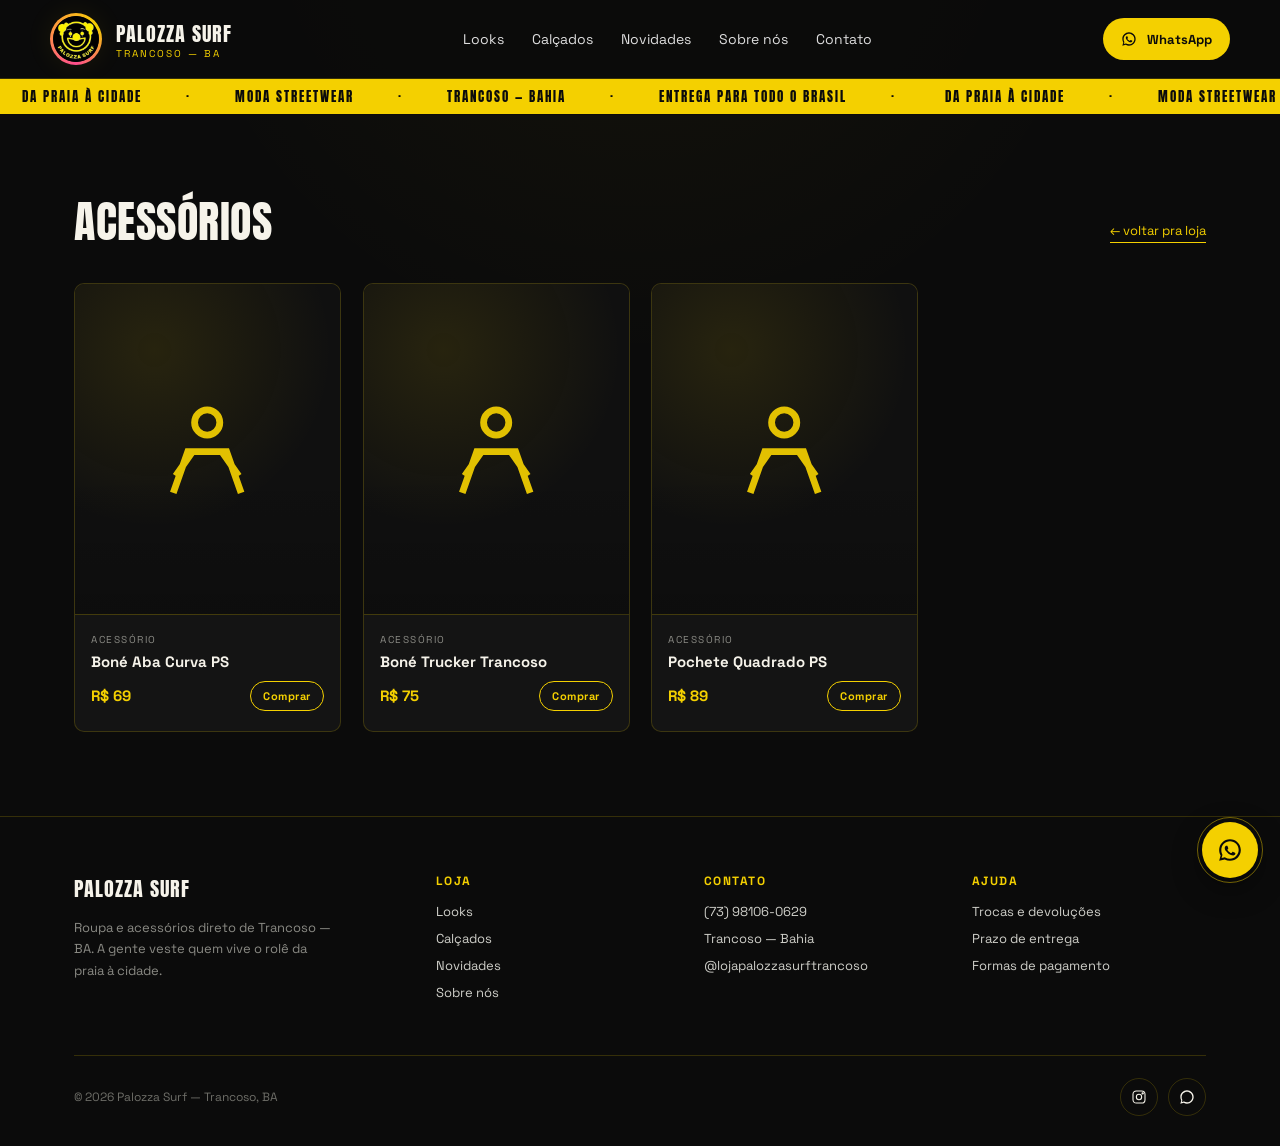
<file: acessorios.html>
<!DOCTYPE html>
<html lang="pt-BR">
<head>
<meta charset="UTF-8">
<meta name="viewport" content="width=device-width, initial-scale=1.0">
<title>Acessórios — Palozza Surf</title>
<link rel="preconnect" href="https://fonts.googleapis.com">
<link rel="preconnect" href="https://fonts.gstatic.com" crossorigin>
<link href="https://fonts.googleapis.com/css2?family=Anton&family=Space+Grotesk:wght@400;500;600;700&display=swap" rel="stylesheet">
<link rel="stylesheet" href="styles.css">
</head>
<body>


<header>
  <div class="wrap nav">
    <div class="nav-left">
      <a href="index.html" style="display:flex;align-items:center;gap:14px;color:inherit;text-decoration:none;">
      <div class="badge"><img src="[data-uri]" alt="Palozza Surf"></div>
      <div>
        <div class="brand-name">PALOZZA SURF</div>
        <div class="brand-sub">TRANCOSO — BA</div>
      </div>
      </a>
    </div>
    <nav class="nav-links">
      <a href="index.html#looks">Looks</a>
      <a href="index.html#calcados">Calçados</a>
      <a href="index.html#novidades">Novidades</a>
      <a href="index.html#sobre">Sobre nós</a>
      <a href="index.html#contato">Contato</a>
    </nav>
    <a class="nav-cta" href="https://wa.me/5573981060629" target="_blank" rel="noopener">
      <svg width="16" height="16" viewBox="0 0 24 24" fill="currentColor"><path d="M12 2C6.48 2 2 6.48 2 12c0 1.85.5 3.58 1.36 5.07L2 22l5.1-1.34A9.94 9.94 0 0 0 12 22c5.52 0 10-4.48 10-10S17.52 2 12 2zm0 18c-1.6 0-3.1-.43-4.4-1.19l-.31-.19-3.03.8.81-2.95-.2-.3A7.94 7.94 0 0 1 4 12c0-4.41 3.59-8 8-8s8 3.59 8 8-3.59 8-8 8zm4.4-5.6c-.24-.12-1.43-.7-1.65-.78-.22-.08-.38-.12-.54.12-.16.24-.62.78-.76.94-.14.16-.28.18-.52.06-.24-.12-1.01-.37-1.92-1.18-.71-.63-1.19-1.42-1.33-1.66-.14-.24-.01-.37.11-.49.11-.11.24-.28.36-.42.12-.14.16-.24.24-.4.08-.16.04-.3-.02-.42-.06-.12-.54-1.3-.74-1.78-.19-.46-.39-.4-.54-.4h-.46c-.16 0-.42.06-.64.3-.22.24-.84.82-.84 2s.86 2.32.98 2.48c.12.16 1.7 2.6 4.13 3.64.58.25 1.03.4 1.38.51.58.18 1.11.16 1.53.1.47-.07 1.43-.58 1.63-1.15.2-.57.2-1.05.14-1.15-.06-.1-.22-.16-.46-.28z"/></svg>
      WhatsApp
    </a>
  </div>
</header>
<div class="marquee"><div class="marquee-track">
  <span>DA PRAIA À CIDADE</span><span>·</span><span>MODA STREETWEAR</span><span>·</span><span>TRANCOSO — BAHIA</span><span>·</span><span>ENTREGA PARA TODO O BRASIL</span><span>·</span>
  <span>DA PRAIA À CIDADE</span><span>·</span><span>MODA STREETWEAR</span><span>·</span><span>TRANCOSO — BAHIA</span><span>·</span><span>ENTREGA PARA TODO O BRASIL</span><span>·</span>
</div></div>

<section class="section">
  <div class="wrap">
    <div class="section-head">
      <h2>Acessórios</h2>
      <a class="view-all" href="index.html">← voltar pra loja</a>
    </div>
    <div class="prod-grid">
      <div class="prod-card">
        <div class="prod-art">
          <svg viewBox="0 0 24 24" fill="none" stroke="currentColor" stroke-width="1.4"><circle cx="12" cy="6.5" r="2.6"/><path d="M5 21l3-8.5h8L19 21M9 12.5l-3.5 5M15 12.5l3.5 5"/></svg>
        </div>
        <div class="prod-body">
          <div class="cat">ACESSÓRIO</div>
          <div class="name">Boné Aba Curva PS</div>
          <div class="prod-row"><span class="price">R$ 69</span><a class="buy" href="https://wa.me/5573981060629" target="_blank" rel="noopener">Comprar</a></div>
        </div>
      </div>
      <div class="prod-card">
        <div class="prod-art">
          <svg viewBox="0 0 24 24" fill="none" stroke="currentColor" stroke-width="1.4"><circle cx="12" cy="6.5" r="2.6"/><path d="M5 21l3-8.5h8L19 21M9 12.5l-3.5 5M15 12.5l3.5 5"/></svg>
        </div>
        <div class="prod-body">
          <div class="cat">ACESSÓRIO</div>
          <div class="name">Boné Trucker Trancoso</div>
          <div class="prod-row"><span class="price">R$ 75</span><a class="buy" href="https://wa.me/5573981060629" target="_blank" rel="noopener">Comprar</a></div>
        </div>
      </div>
      <div class="prod-card">
        <div class="prod-art">
          <svg viewBox="0 0 24 24" fill="none" stroke="currentColor" stroke-width="1.4"><circle cx="12" cy="6.5" r="2.6"/><path d="M5 21l3-8.5h8L19 21M9 12.5l-3.5 5M15 12.5l3.5 5"/></svg>
        </div>
        <div class="prod-body">
          <div class="cat">ACESSÓRIO</div>
          <div class="name">Pochete Quadrado PS</div>
          <div class="prod-row"><span class="price">R$ 89</span><a class="buy" href="https://wa.me/5573981060629" target="_blank" rel="noopener">Comprar</a></div>
        </div>
      </div>
    </div>

  </div>
</section>

<footer>
  <div class="wrap">
    <div class="foot-grid">
      <div class="foot-brand">
        <div class="brand-name">PALOZZA SURF</div>
        <p>Roupa e acessórios direto de Trancoso — BA. A gente veste quem vive o rolê da praia à cidade.</p>
      </div>
      <div class="foot-col">
        <h4>LOJA</h4>
        <a href="#looks">Looks</a>
        <a href="#calcados">Calçados</a>
        <a href="#novidades">Novidades</a>
        <a href="#sobre">Sobre nós</a>
      </div>
      <div class="foot-col">
        <h4>CONTATO</h4>
        <a href="https://wa.me/5573981060629" target="_blank" rel="noopener">(73) 98106-0629</a>
        <span>Trancoso — Bahia</span>
        <a href="https://www.instagram.com/lojapalozzasurftrancoso" target="_blank" rel="noopener">@lojapalozzasurftrancoso</a>
      </div>
      <div class="foot-col">
        <h4>AJUDA</h4>
        <span>Trocas e devoluções</span>
        <span>Prazo de entrega</span>
        <span>Formas de pagamento</span>
      </div>
    </div>
    <div class="foot-bottom">
      <span>© 2026 Palozza Surf — Trancoso, BA</span>
      <div class="foot-social">
        <a href="https://www.instagram.com/lojapalozzasurftrancoso" target="_blank" rel="noopener" aria-label="Instagram">
          <svg viewBox="0 0 24 24" fill="none" stroke="currentColor" stroke-width="1.6"><rect x="3" y="3" width="18" height="18" rx="5"/><circle cx="12" cy="12" r="4"/><circle cx="17.5" cy="6.5" r="1"/></svg>
        </a>
        <a href="https://wa.me/5573981060629" target="_blank" rel="noopener" aria-label="WhatsApp">
          <svg viewBox="0 0 24 24" fill="currentColor"><path d="M12 2C6.48 2 2 6.48 2 12c0 1.85.5 3.58 1.36 5.07L2 22l5.1-1.34A9.94 9.94 0 0 0 12 22c5.52 0 10-4.48 10-10S17.52 2 12 2zm0 18c-1.6 0-3.1-.43-4.4-1.19l-.31-.19-3.03.8.81-2.95-.2-.3A7.94 7.94 0 0 1 4 12c0-4.41 3.59-8 8-8s8 3.59 8 8-3.59 8-8 8z"/></svg>
        </a>
      </div>
    </div>
  </div>
</footer>

<a class="wa-float" href="https://wa.me/5573981060629" target="_blank" rel="noopener" aria-label="Falar no WhatsApp">
  <svg viewBox="0 0 24 24" fill="currentColor"><path d="M12 2C6.48 2 2 6.48 2 12c0 1.85.5 3.58 1.36 5.07L2 22l5.1-1.34A9.94 9.94 0 0 0 12 22c5.52 0 10-4.48 10-10S17.52 2 12 2zm0 18c-1.6 0-3.1-.43-4.4-1.19l-.31-.19-3.03.8.81-2.95-.2-.3A7.94 7.94 0 0 1 4 12c0-4.41 3.59-8 8-8s8 3.59 8 8-3.59 8-8 8zm4.4-5.6c-.24-.12-1.43-.7-1.65-.78-.22-.08-.38-.12-.54.12-.16.24-.62.78-.76.94-.14.16-.28.18-.52.06-.24-.12-1.01-.37-1.92-1.18-.71-.63-1.19-1.42-1.33-1.66-.14-.24-.01-.37.11-.49.11-.11.24-.28.36-.42.12-.14.16-.24.24-.4.08-.16.04-.3-.02-.42-.06-.12-.54-1.3-.74-1.78-.19-.46-.39-.4-.54-.4h-.46c-.16 0-.42.06-.64.3-.22.24-.84.82-.84 2s.86 2.32.98 2.48c.12.16 1.7 2.6 4.13 3.64.58.25 1.03.4 1.38.51.58.18 1.11.16 1.53.1.47-.07 1.43-.58 1.63-1.15.2-.57.2-1.05.14-1.15-.06-.1-.22-.16-.46-.28z"/></svg>
</a>

</body>
</html>
</file>
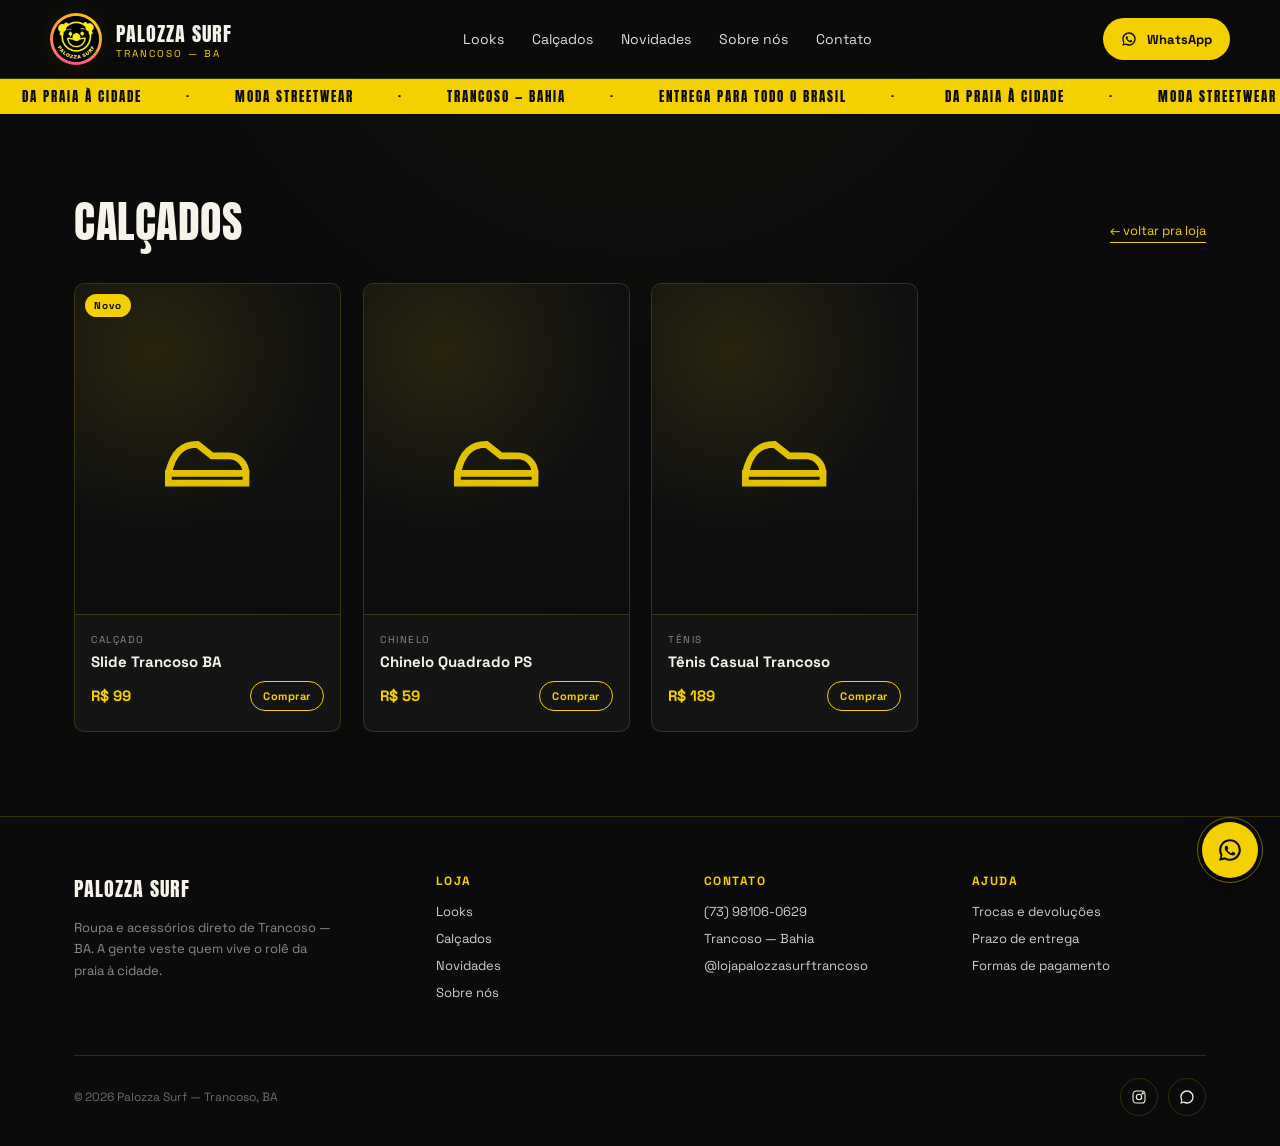
<file: calcados.html>
<!DOCTYPE html>
<html lang="pt-BR">
<head>
<meta charset="UTF-8">
<meta name="viewport" content="width=device-width, initial-scale=1.0">
<title>Calçados — Palozza Surf</title>
<link rel="preconnect" href="https://fonts.googleapis.com">
<link rel="preconnect" href="https://fonts.gstatic.com" crossorigin>
<link href="https://fonts.googleapis.com/css2?family=Anton&family=Space+Grotesk:wght@400;500;600;700&display=swap" rel="stylesheet">
<link rel="stylesheet" href="styles.css">
</head>
<body>


<header>
  <div class="wrap nav">
    <div class="nav-left">
      <a href="index.html" style="display:flex;align-items:center;gap:14px;color:inherit;text-decoration:none;">
      <div class="badge"><img src="[data-uri]" alt="Palozza Surf"></div>
      <div>
        <div class="brand-name">PALOZZA SURF</div>
        <div class="brand-sub">TRANCOSO — BA</div>
      </div>
      </a>
    </div>
    <nav class="nav-links">
      <a href="index.html#looks">Looks</a>
      <a href="index.html#calcados">Calçados</a>
      <a href="index.html#novidades">Novidades</a>
      <a href="index.html#sobre">Sobre nós</a>
      <a href="index.html#contato">Contato</a>
    </nav>
    <a class="nav-cta" href="https://wa.me/5573981060629" target="_blank" rel="noopener">
      <svg width="16" height="16" viewBox="0 0 24 24" fill="currentColor"><path d="M12 2C6.48 2 2 6.48 2 12c0 1.85.5 3.58 1.36 5.07L2 22l5.1-1.34A9.94 9.94 0 0 0 12 22c5.52 0 10-4.48 10-10S17.52 2 12 2zm0 18c-1.6 0-3.1-.43-4.4-1.19l-.31-.19-3.03.8.81-2.95-.2-.3A7.94 7.94 0 0 1 4 12c0-4.41 3.59-8 8-8s8 3.59 8 8-3.59 8-8 8zm4.4-5.6c-.24-.12-1.43-.7-1.65-.78-.22-.08-.38-.12-.54.12-.16.24-.62.78-.76.94-.14.16-.28.18-.52.06-.24-.12-1.01-.37-1.92-1.18-.71-.63-1.19-1.42-1.33-1.66-.14-.24-.01-.37.11-.49.11-.11.24-.28.36-.42.12-.14.16-.24.24-.4.08-.16.04-.3-.02-.42-.06-.12-.54-1.3-.74-1.78-.19-.46-.39-.4-.54-.4h-.46c-.16 0-.42.06-.64.3-.22.24-.84.82-.84 2s.86 2.32.98 2.48c.12.16 1.7 2.6 4.13 3.64.58.25 1.03.4 1.38.51.58.18 1.11.16 1.53.1.47-.07 1.43-.58 1.63-1.15.2-.57.2-1.05.14-1.15-.06-.1-.22-.16-.46-.28z"/></svg>
      WhatsApp
    </a>
  </div>
</header>
<div class="marquee"><div class="marquee-track">
  <span>DA PRAIA À CIDADE</span><span>·</span><span>MODA STREETWEAR</span><span>·</span><span>TRANCOSO — BAHIA</span><span>·</span><span>ENTREGA PARA TODO O BRASIL</span><span>·</span>
  <span>DA PRAIA À CIDADE</span><span>·</span><span>MODA STREETWEAR</span><span>·</span><span>TRANCOSO — BAHIA</span><span>·</span><span>ENTREGA PARA TODO O BRASIL</span><span>·</span>
</div></div>

<section class="section">
  <div class="wrap">
    <div class="section-head">
      <h2>Calçados</h2>
      <a class="view-all" href="index.html">← voltar pra loja</a>
    </div>
    <div class="prod-grid">
      <div class="prod-card">
        <div class="prod-art">
          <span class="prod-tag">Novo</span>
          <svg viewBox="0 0 24 24" fill="none" stroke="currentColor" stroke-width="1.4"><path d="M4 19h16v-2H4z"/><path d="M4 17c1-4.5 3-6 6-6l3 2.4h3.5c2 0 3.5 1.6 3.5 3.6"/></svg>
        </div>
        <div class="prod-body">
          <div class="cat">CALÇADO</div>
          <div class="name">Slide Trancoso BA</div>
          <div class="prod-row"><span class="price">R$ 99</span><a class="buy" href="https://wa.me/5573981060629" target="_blank" rel="noopener">Comprar</a></div>
        </div>
      </div>
      <div class="prod-card">
        <div class="prod-art">
          <svg viewBox="0 0 24 24" fill="none" stroke="currentColor" stroke-width="1.4"><path d="M4 19h16v-2H4z"/><path d="M4 17c1-4.5 3-6 6-6l3 2.4h3.5c2 0 3.5 1.6 3.5 3.6"/></svg>
        </div>
        <div class="prod-body">
          <div class="cat">CHINELO</div>
          <div class="name">Chinelo Quadrado PS</div>
          <div class="prod-row"><span class="price">R$ 59</span><a class="buy" href="https://wa.me/5573981060629" target="_blank" rel="noopener">Comprar</a></div>
        </div>
      </div>
      <div class="prod-card">
        <div class="prod-art">
          <svg viewBox="0 0 24 24" fill="none" stroke="currentColor" stroke-width="1.4"><path d="M4 19h16v-2H4z"/><path d="M4 17c1-4.5 3-6 6-6l3 2.4h3.5c2 0 3.5 1.6 3.5 3.6"/></svg>
        </div>
        <div class="prod-body">
          <div class="cat">TÊNIS</div>
          <div class="name">Tênis Casual Trancoso</div>
          <div class="prod-row"><span class="price">R$ 189</span><a class="buy" href="https://wa.me/5573981060629" target="_blank" rel="noopener">Comprar</a></div>
        </div>
      </div>
    </div>

  </div>
</section>

<footer>
  <div class="wrap">
    <div class="foot-grid">
      <div class="foot-brand">
        <div class="brand-name">PALOZZA SURF</div>
        <p>Roupa e acessórios direto de Trancoso — BA. A gente veste quem vive o rolê da praia à cidade.</p>
      </div>
      <div class="foot-col">
        <h4>LOJA</h4>
        <a href="#looks">Looks</a>
        <a href="#calcados">Calçados</a>
        <a href="#novidades">Novidades</a>
        <a href="#sobre">Sobre nós</a>
      </div>
      <div class="foot-col">
        <h4>CONTATO</h4>
        <a href="https://wa.me/5573981060629" target="_blank" rel="noopener">(73) 98106-0629</a>
        <span>Trancoso — Bahia</span>
        <a href="https://www.instagram.com/lojapalozzasurftrancoso" target="_blank" rel="noopener">@lojapalozzasurftrancoso</a>
      </div>
      <div class="foot-col">
        <h4>AJUDA</h4>
        <span>Trocas e devoluções</span>
        <span>Prazo de entrega</span>
        <span>Formas de pagamento</span>
      </div>
    </div>
    <div class="foot-bottom">
      <span>© 2026 Palozza Surf — Trancoso, BA</span>
      <div class="foot-social">
        <a href="https://www.instagram.com/lojapalozzasurftrancoso" target="_blank" rel="noopener" aria-label="Instagram">
          <svg viewBox="0 0 24 24" fill="none" stroke="currentColor" stroke-width="1.6"><rect x="3" y="3" width="18" height="18" rx="5"/><circle cx="12" cy="12" r="4"/><circle cx="17.5" cy="6.5" r="1"/></svg>
        </a>
        <a href="https://wa.me/5573981060629" target="_blank" rel="noopener" aria-label="WhatsApp">
          <svg viewBox="0 0 24 24" fill="currentColor"><path d="M12 2C6.48 2 2 6.48 2 12c0 1.85.5 3.58 1.36 5.07L2 22l5.1-1.34A9.94 9.94 0 0 0 12 22c5.52 0 10-4.48 10-10S17.52 2 12 2zm0 18c-1.6 0-3.1-.43-4.4-1.19l-.31-.19-3.03.8.81-2.95-.2-.3A7.94 7.94 0 0 1 4 12c0-4.41 3.59-8 8-8s8 3.59 8 8-3.59 8-8 8z"/></svg>
        </a>
      </div>
    </div>
  </div>
</footer>

<a class="wa-float" href="https://wa.me/5573981060629" target="_blank" rel="noopener" aria-label="Falar no WhatsApp">
  <svg viewBox="0 0 24 24" fill="currentColor"><path d="M12 2C6.48 2 2 6.48 2 12c0 1.85.5 3.58 1.36 5.07L2 22l5.1-1.34A9.94 9.94 0 0 0 12 22c5.52 0 10-4.48 10-10S17.52 2 12 2zm0 18c-1.6 0-3.1-.43-4.4-1.19l-.31-.19-3.03.8.81-2.95-.2-.3A7.94 7.94 0 0 1 4 12c0-4.41 3.59-8 8-8s8 3.59 8 8-3.59 8-8 8zm4.4-5.6c-.24-.12-1.43-.7-1.65-.78-.22-.08-.38-.12-.54.12-.16.24-.62.78-.76.94-.14.16-.28.18-.52.06-.24-.12-1.01-.37-1.92-1.18-.71-.63-1.19-1.42-1.33-1.66-.14-.24-.01-.37.11-.49.11-.11.24-.28.36-.42.12-.14.16-.24.24-.4.08-.16.04-.3-.02-.42-.06-.12-.54-1.3-.74-1.78-.19-.46-.39-.4-.54-.4h-.46c-.16 0-.42.06-.64.3-.22.24-.84.82-.84 2s.86 2.32.98 2.48c.12.16 1.7 2.6 4.13 3.64.58.25 1.03.4 1.38.51.58.18 1.11.16 1.53.1.47-.07 1.43-.58 1.63-1.15.2-.57.2-1.05.14-1.15-.06-.1-.22-.16-.46-.28z"/></svg>
</a>

</body>
</html>
</file>
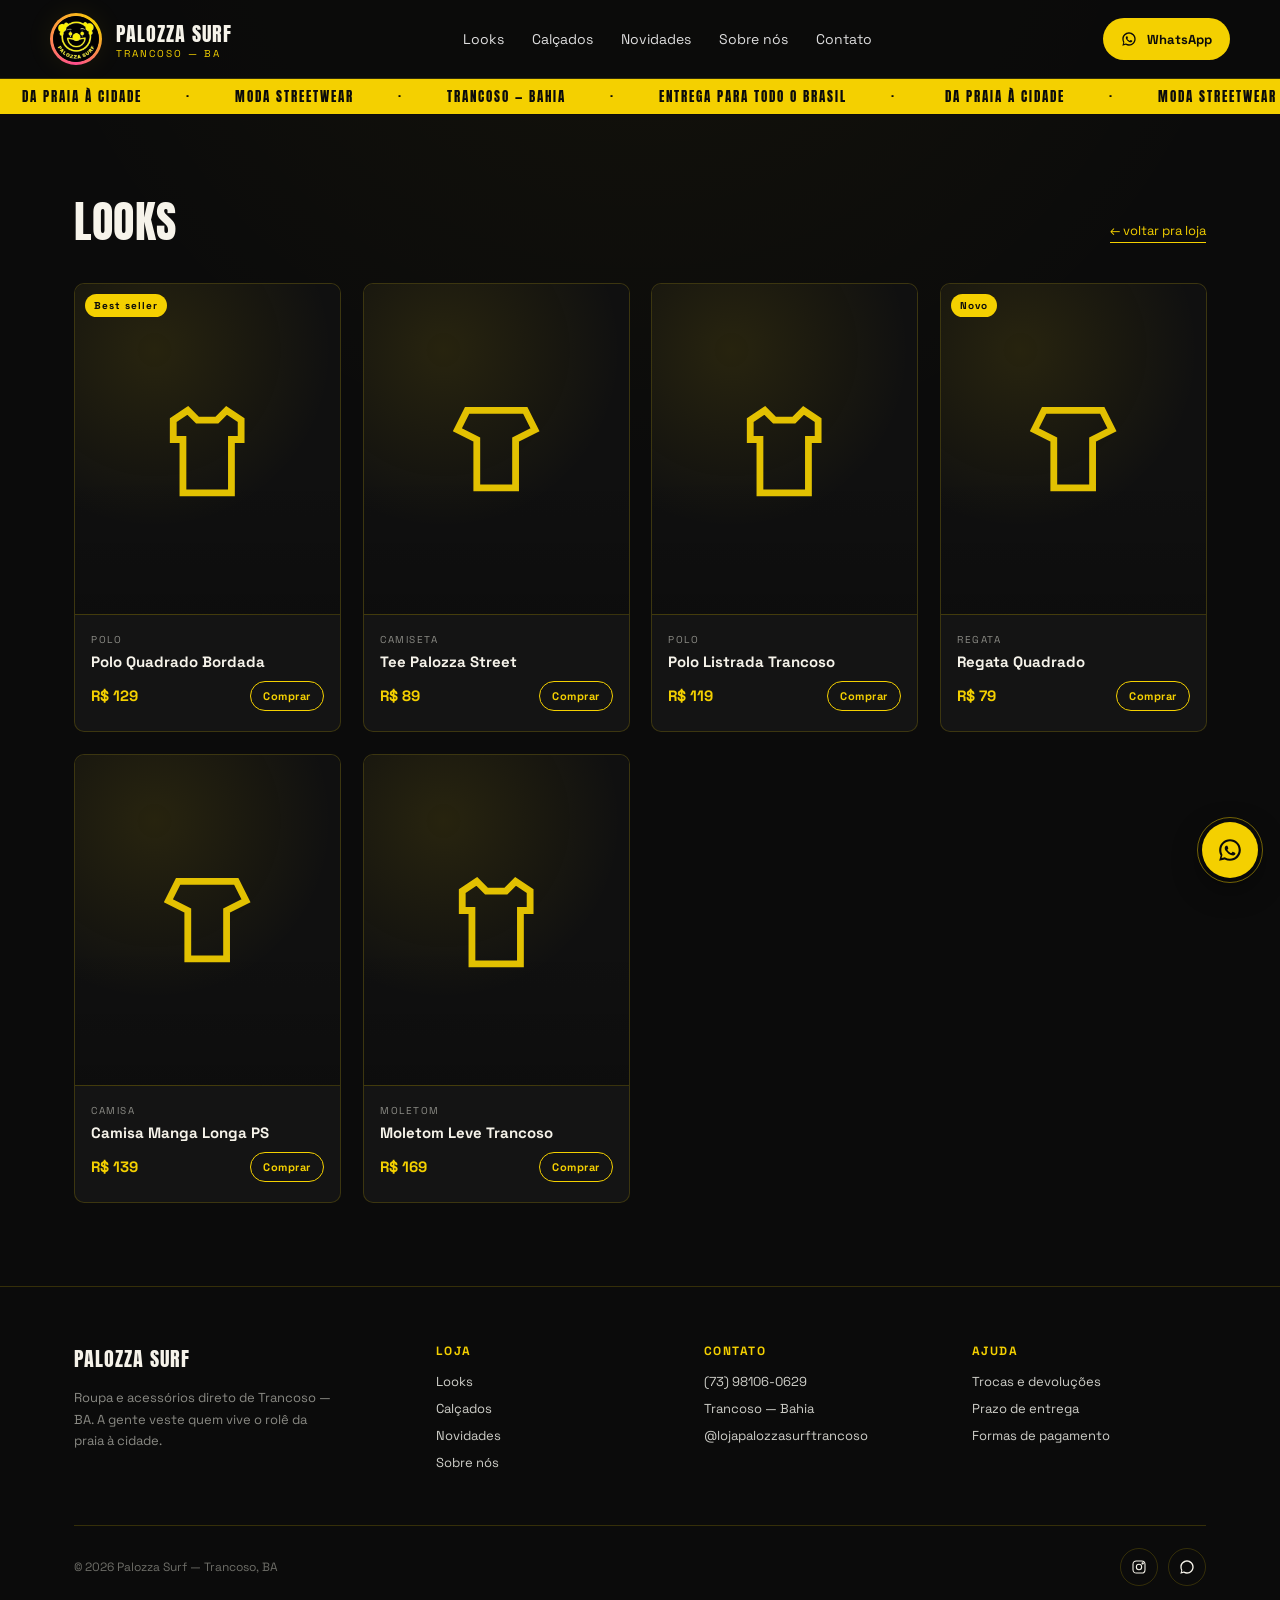
<file: looks.html>
<!DOCTYPE html>
<html lang="pt-BR">
<head>
<meta charset="UTF-8">
<meta name="viewport" content="width=device-width, initial-scale=1.0">
<title>Looks — Palozza Surf</title>
<link rel="preconnect" href="https://fonts.googleapis.com">
<link rel="preconnect" href="https://fonts.gstatic.com" crossorigin>
<link href="https://fonts.googleapis.com/css2?family=Anton&family=Space+Grotesk:wght@400;500;600;700&display=swap" rel="stylesheet">
<link rel="stylesheet" href="styles.css">
</head>
<body>


<header>
  <div class="wrap nav">
    <div class="nav-left">
      <a href="index.html" style="display:flex;align-items:center;gap:14px;color:inherit;text-decoration:none;">
      <div class="badge"><img src="[data-uri]" alt="Palozza Surf"></div>
      <div>
        <div class="brand-name">PALOZZA SURF</div>
        <div class="brand-sub">TRANCOSO — BA</div>
      </div>
      </a>
    </div>
    <nav class="nav-links">
      <a href="index.html#looks">Looks</a>
      <a href="index.html#calcados">Calçados</a>
      <a href="index.html#novidades">Novidades</a>
      <a href="index.html#sobre">Sobre nós</a>
      <a href="index.html#contato">Contato</a>
    </nav>
    <a class="nav-cta" href="https://wa.me/5573981060629" target="_blank" rel="noopener">
      <svg width="16" height="16" viewBox="0 0 24 24" fill="currentColor"><path d="M12 2C6.48 2 2 6.48 2 12c0 1.85.5 3.58 1.36 5.07L2 22l5.1-1.34A9.94 9.94 0 0 0 12 22c5.52 0 10-4.48 10-10S17.52 2 12 2zm0 18c-1.6 0-3.1-.43-4.4-1.19l-.31-.19-3.03.8.81-2.95-.2-.3A7.94 7.94 0 0 1 4 12c0-4.41 3.59-8 8-8s8 3.59 8 8-3.59 8-8 8zm4.4-5.6c-.24-.12-1.43-.7-1.65-.78-.22-.08-.38-.12-.54.12-.16.24-.62.78-.76.94-.14.16-.28.18-.52.06-.24-.12-1.01-.37-1.92-1.18-.71-.63-1.19-1.42-1.33-1.66-.14-.24-.01-.37.11-.49.11-.11.24-.28.36-.42.12-.14.16-.24.24-.4.08-.16.04-.3-.02-.42-.06-.12-.54-1.3-.74-1.78-.19-.46-.39-.4-.54-.4h-.46c-.16 0-.42.06-.64.3-.22.24-.84.82-.84 2s.86 2.32.98 2.48c.12.16 1.7 2.6 4.13 3.64.58.25 1.03.4 1.38.51.58.18 1.11.16 1.53.1.47-.07 1.43-.58 1.63-1.15.2-.57.2-1.05.14-1.15-.06-.1-.22-.16-.46-.28z"/></svg>
      WhatsApp
    </a>
  </div>
</header>
<div class="marquee"><div class="marquee-track">
  <span>DA PRAIA À CIDADE</span><span>·</span><span>MODA STREETWEAR</span><span>·</span><span>TRANCOSO — BAHIA</span><span>·</span><span>ENTREGA PARA TODO O BRASIL</span><span>·</span>
  <span>DA PRAIA À CIDADE</span><span>·</span><span>MODA STREETWEAR</span><span>·</span><span>TRANCOSO — BAHIA</span><span>·</span><span>ENTREGA PARA TODO O BRASIL</span><span>·</span>
</div></div>

<section class="section">
  <div class="wrap">
    <div class="section-head">
      <h2>Looks</h2>
      <a class="view-all" href="index.html">← voltar pra loja</a>
    </div>
    <div class="prod-grid">
      <div class="prod-card">
        <div class="prod-art">
          <span class="prod-tag">Best seller</span>
          <svg viewBox="0 0 24 24" fill="none" stroke="currentColor" stroke-width="1.4"><path d="M8 4l-3 2v4h2v11h10V10h2V6l-3-2-2 2h-4z"/></svg>
        </div>
        <div class="prod-body">
          <div class="cat">POLO</div>
          <div class="name">Polo Quadrado Bordada</div>
          <div class="prod-row"><span class="price">R$ 129</span><a class="buy" href="https://wa.me/5573981060629" target="_blank" rel="noopener">Comprar</a></div>
        </div>
      </div>
      <div class="prod-card">
        <div class="prod-art">
          <svg viewBox="0 0 24 24" fill="none" stroke="currentColor" stroke-width="1.4"><path d="M6 4h12l2 4-4 2v10H8V10L4 8z"/></svg>
        </div>
        <div class="prod-body">
          <div class="cat">CAMISETA</div>
          <div class="name">Tee Palozza Street</div>
          <div class="prod-row"><span class="price">R$ 89</span><a class="buy" href="https://wa.me/5573981060629" target="_blank" rel="noopener">Comprar</a></div>
        </div>
      </div>
      <div class="prod-card">
        <div class="prod-art">
          <svg viewBox="0 0 24 24" fill="none" stroke="currentColor" stroke-width="1.4"><path d="M8 4l-3 2v4h2v11h10V10h2V6l-3-2-2 2h-4z"/></svg>
        </div>
        <div class="prod-body">
          <div class="cat">POLO</div>
          <div class="name">Polo Listrada Trancoso</div>
          <div class="prod-row"><span class="price">R$ 119</span><a class="buy" href="https://wa.me/5573981060629" target="_blank" rel="noopener">Comprar</a></div>
        </div>
      </div>
      <div class="prod-card">
        <div class="prod-art">
          <span class="prod-tag">Novo</span>
          <svg viewBox="0 0 24 24" fill="none" stroke="currentColor" stroke-width="1.4"><path d="M6 4h12l2 4-4 2v10H8V10L4 8z"/></svg>
        </div>
        <div class="prod-body">
          <div class="cat">REGATA</div>
          <div class="name">Regata Quadrado</div>
          <div class="prod-row"><span class="price">R$ 79</span><a class="buy" href="https://wa.me/5573981060629" target="_blank" rel="noopener">Comprar</a></div>
        </div>
      </div>
      <div class="prod-card">
        <div class="prod-art">
          <svg viewBox="0 0 24 24" fill="none" stroke="currentColor" stroke-width="1.4"><path d="M6 4h12l2 4-4 2v10H8V10L4 8z"/></svg>
        </div>
        <div class="prod-body">
          <div class="cat">CAMISA</div>
          <div class="name">Camisa Manga Longa PS</div>
          <div class="prod-row"><span class="price">R$ 139</span><a class="buy" href="https://wa.me/5573981060629" target="_blank" rel="noopener">Comprar</a></div>
        </div>
      </div>
      <div class="prod-card">
        <div class="prod-art">
          <svg viewBox="0 0 24 24" fill="none" stroke="currentColor" stroke-width="1.4"><path d="M8 4l-3 2v4h2v11h10V10h2V6l-3-2-2 2h-4z"/></svg>
        </div>
        <div class="prod-body">
          <div class="cat">MOLETOM</div>
          <div class="name">Moletom Leve Trancoso</div>
          <div class="prod-row"><span class="price">R$ 169</span><a class="buy" href="https://wa.me/5573981060629" target="_blank" rel="noopener">Comprar</a></div>
        </div>
      </div>
    </div>

  </div>
</section>

<footer>
  <div class="wrap">
    <div class="foot-grid">
      <div class="foot-brand">
        <div class="brand-name">PALOZZA SURF</div>
        <p>Roupa e acessórios direto de Trancoso — BA. A gente veste quem vive o rolê da praia à cidade.</p>
      </div>
      <div class="foot-col">
        <h4>LOJA</h4>
        <a href="#looks">Looks</a>
        <a href="#calcados">Calçados</a>
        <a href="#novidades">Novidades</a>
        <a href="#sobre">Sobre nós</a>
      </div>
      <div class="foot-col">
        <h4>CONTATO</h4>
        <a href="https://wa.me/5573981060629" target="_blank" rel="noopener">(73) 98106-0629</a>
        <span>Trancoso — Bahia</span>
        <a href="https://www.instagram.com/lojapalozzasurftrancoso" target="_blank" rel="noopener">@lojapalozzasurftrancoso</a>
      </div>
      <div class="foot-col">
        <h4>AJUDA</h4>
        <span>Trocas e devoluções</span>
        <span>Prazo de entrega</span>
        <span>Formas de pagamento</span>
      </div>
    </div>
    <div class="foot-bottom">
      <span>© 2026 Palozza Surf — Trancoso, BA</span>
      <div class="foot-social">
        <a href="https://www.instagram.com/lojapalozzasurftrancoso" target="_blank" rel="noopener" aria-label="Instagram">
          <svg viewBox="0 0 24 24" fill="none" stroke="currentColor" stroke-width="1.6"><rect x="3" y="3" width="18" height="18" rx="5"/><circle cx="12" cy="12" r="4"/><circle cx="17.5" cy="6.5" r="1"/></svg>
        </a>
        <a href="https://wa.me/5573981060629" target="_blank" rel="noopener" aria-label="WhatsApp">
          <svg viewBox="0 0 24 24" fill="currentColor"><path d="M12 2C6.48 2 2 6.48 2 12c0 1.85.5 3.58 1.36 5.07L2 22l5.1-1.34A9.94 9.94 0 0 0 12 22c5.52 0 10-4.48 10-10S17.52 2 12 2zm0 18c-1.6 0-3.1-.43-4.4-1.19l-.31-.19-3.03.8.81-2.95-.2-.3A7.94 7.94 0 0 1 4 12c0-4.41 3.59-8 8-8s8 3.59 8 8-3.59 8-8 8z"/></svg>
        </a>
      </div>
    </div>
  </div>
</footer>

<a class="wa-float" href="https://wa.me/5573981060629" target="_blank" rel="noopener" aria-label="Falar no WhatsApp">
  <svg viewBox="0 0 24 24" fill="currentColor"><path d="M12 2C6.48 2 2 6.48 2 12c0 1.85.5 3.58 1.36 5.07L2 22l5.1-1.34A9.94 9.94 0 0 0 12 22c5.52 0 10-4.48 10-10S17.52 2 12 2zm0 18c-1.6 0-3.1-.43-4.4-1.19l-.31-.19-3.03.8.81-2.95-.2-.3A7.94 7.94 0 0 1 4 12c0-4.41 3.59-8 8-8s8 3.59 8 8-3.59 8-8 8zm4.4-5.6c-.24-.12-1.43-.7-1.65-.78-.22-.08-.38-.12-.54.12-.16.24-.62.78-.76.94-.14.16-.28.18-.52.06-.24-.12-1.01-.37-1.92-1.18-.71-.63-1.19-1.42-1.33-1.66-.14-.24-.01-.37.11-.49.11-.11.24-.28.36-.42.12-.14.16-.24.24-.4.08-.16.04-.3-.02-.42-.06-.12-.54-1.3-.74-1.78-.19-.46-.39-.4-.54-.4h-.46c-.16 0-.42.06-.64.3-.22.24-.84.82-.84 2s.86 2.32.98 2.48c.12.16 1.7 2.6 4.13 3.64.58.25 1.03.4 1.38.51.58.18 1.11.16 1.53.1.47-.07 1.43-.58 1.63-1.15.2-.57.2-1.05.14-1.15-.06-.1-.22-.16-.46-.28z"/></svg>
</a>

</body>
</html>
</file>
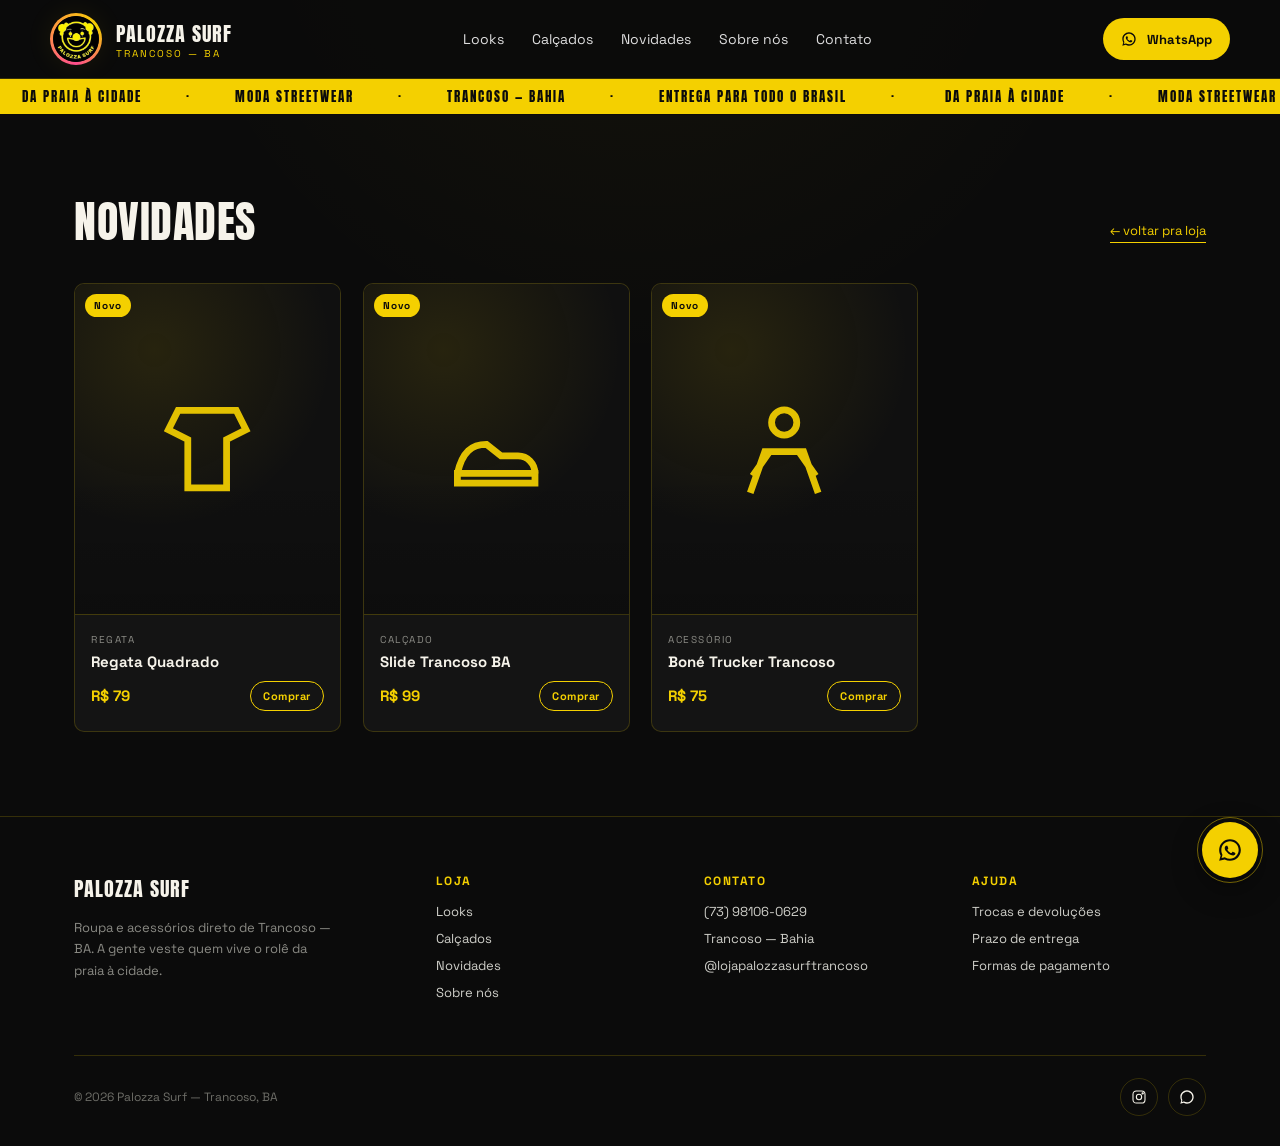
<file: novidades.html>
<!DOCTYPE html>
<html lang="pt-BR">
<head>
<meta charset="UTF-8">
<meta name="viewport" content="width=device-width, initial-scale=1.0">
<title>Novidades — Palozza Surf</title>
<link rel="preconnect" href="https://fonts.googleapis.com">
<link rel="preconnect" href="https://fonts.gstatic.com" crossorigin>
<link href="https://fonts.googleapis.com/css2?family=Anton&family=Space+Grotesk:wght@400;500;600;700&display=swap" rel="stylesheet">
<link rel="stylesheet" href="styles.css">
</head>
<body>


<header>
  <div class="wrap nav">
    <div class="nav-left">
      <a href="index.html" style="display:flex;align-items:center;gap:14px;color:inherit;text-decoration:none;">
      <div class="badge"><img src="[data-uri]" alt="Palozza Surf"></div>
      <div>
        <div class="brand-name">PALOZZA SURF</div>
        <div class="brand-sub">TRANCOSO — BA</div>
      </div>
      </a>
    </div>
    <nav class="nav-links">
      <a href="index.html#looks">Looks</a>
      <a href="index.html#calcados">Calçados</a>
      <a href="index.html#novidades">Novidades</a>
      <a href="index.html#sobre">Sobre nós</a>
      <a href="index.html#contato">Contato</a>
    </nav>
    <a class="nav-cta" href="https://wa.me/5573981060629" target="_blank" rel="noopener">
      <svg width="16" height="16" viewBox="0 0 24 24" fill="currentColor"><path d="M12 2C6.48 2 2 6.48 2 12c0 1.85.5 3.58 1.36 5.07L2 22l5.1-1.34A9.94 9.94 0 0 0 12 22c5.52 0 10-4.48 10-10S17.52 2 12 2zm0 18c-1.6 0-3.1-.43-4.4-1.19l-.31-.19-3.03.8.81-2.95-.2-.3A7.94 7.94 0 0 1 4 12c0-4.41 3.59-8 8-8s8 3.59 8 8-3.59 8-8 8zm4.4-5.6c-.24-.12-1.43-.7-1.65-.78-.22-.08-.38-.12-.54.12-.16.24-.62.78-.76.94-.14.16-.28.18-.52.06-.24-.12-1.01-.37-1.92-1.18-.71-.63-1.19-1.42-1.33-1.66-.14-.24-.01-.37.11-.49.11-.11.24-.28.36-.42.12-.14.16-.24.24-.4.08-.16.04-.3-.02-.42-.06-.12-.54-1.3-.74-1.78-.19-.46-.39-.4-.54-.4h-.46c-.16 0-.42.06-.64.3-.22.24-.84.82-.84 2s.86 2.32.98 2.48c.12.16 1.7 2.6 4.13 3.64.58.25 1.03.4 1.38.51.58.18 1.11.16 1.53.1.47-.07 1.43-.58 1.63-1.15.2-.57.2-1.05.14-1.15-.06-.1-.22-.16-.46-.28z"/></svg>
      WhatsApp
    </a>
  </div>
</header>
<div class="marquee"><div class="marquee-track">
  <span>DA PRAIA À CIDADE</span><span>·</span><span>MODA STREETWEAR</span><span>·</span><span>TRANCOSO — BAHIA</span><span>·</span><span>ENTREGA PARA TODO O BRASIL</span><span>·</span>
  <span>DA PRAIA À CIDADE</span><span>·</span><span>MODA STREETWEAR</span><span>·</span><span>TRANCOSO — BAHIA</span><span>·</span><span>ENTREGA PARA TODO O BRASIL</span><span>·</span>
</div></div>

<section class="section">
  <div class="wrap">
    <div class="section-head">
      <h2>Novidades</h2>
      <a class="view-all" href="index.html">← voltar pra loja</a>
    </div>
    <div class="prod-grid">
      <div class="prod-card">
        <div class="prod-art">
          <span class="prod-tag">Novo</span>
          <svg viewBox="0 0 24 24" fill="none" stroke="currentColor" stroke-width="1.4"><path d="M6 4h12l2 4-4 2v10H8V10L4 8z"/></svg>
        </div>
        <div class="prod-body">
          <div class="cat">REGATA</div>
          <div class="name">Regata Quadrado</div>
          <div class="prod-row"><span class="price">R$ 79</span><a class="buy" href="https://wa.me/5573981060629" target="_blank" rel="noopener">Comprar</a></div>
        </div>
      </div>
      <div class="prod-card">
        <div class="prod-art">
          <span class="prod-tag">Novo</span>
          <svg viewBox="0 0 24 24" fill="none" stroke="currentColor" stroke-width="1.4"><path d="M4 19h16v-2H4z"/><path d="M4 17c1-4.5 3-6 6-6l3 2.4h3.5c2 0 3.5 1.6 3.5 3.6"/></svg>
        </div>
        <div class="prod-body">
          <div class="cat">CALÇADO</div>
          <div class="name">Slide Trancoso BA</div>
          <div class="prod-row"><span class="price">R$ 99</span><a class="buy" href="https://wa.me/5573981060629" target="_blank" rel="noopener">Comprar</a></div>
        </div>
      </div>
      <div class="prod-card">
        <div class="prod-art">
          <span class="prod-tag">Novo</span>
          <svg viewBox="0 0 24 24" fill="none" stroke="currentColor" stroke-width="1.4"><circle cx="12" cy="6.5" r="2.6"/><path d="M5 21l3-8.5h8L19 21M9 12.5l-3.5 5M15 12.5l3.5 5"/></svg>
        </div>
        <div class="prod-body">
          <div class="cat">ACESSÓRIO</div>
          <div class="name">Boné Trucker Trancoso</div>
          <div class="prod-row"><span class="price">R$ 75</span><a class="buy" href="https://wa.me/5573981060629" target="_blank" rel="noopener">Comprar</a></div>
        </div>
      </div>
    </div>

  </div>
</section>

<footer>
  <div class="wrap">
    <div class="foot-grid">
      <div class="foot-brand">
        <div class="brand-name">PALOZZA SURF</div>
        <p>Roupa e acessórios direto de Trancoso — BA. A gente veste quem vive o rolê da praia à cidade.</p>
      </div>
      <div class="foot-col">
        <h4>LOJA</h4>
        <a href="#looks">Looks</a>
        <a href="#calcados">Calçados</a>
        <a href="#novidades">Novidades</a>
        <a href="#sobre">Sobre nós</a>
      </div>
      <div class="foot-col">
        <h4>CONTATO</h4>
        <a href="https://wa.me/5573981060629" target="_blank" rel="noopener">(73) 98106-0629</a>
        <span>Trancoso — Bahia</span>
        <a href="https://www.instagram.com/lojapalozzasurftrancoso" target="_blank" rel="noopener">@lojapalozzasurftrancoso</a>
      </div>
      <div class="foot-col">
        <h4>AJUDA</h4>
        <span>Trocas e devoluções</span>
        <span>Prazo de entrega</span>
        <span>Formas de pagamento</span>
      </div>
    </div>
    <div class="foot-bottom">
      <span>© 2026 Palozza Surf — Trancoso, BA</span>
      <div class="foot-social">
        <a href="https://www.instagram.com/lojapalozzasurftrancoso" target="_blank" rel="noopener" aria-label="Instagram">
          <svg viewBox="0 0 24 24" fill="none" stroke="currentColor" stroke-width="1.6"><rect x="3" y="3" width="18" height="18" rx="5"/><circle cx="12" cy="12" r="4"/><circle cx="17.5" cy="6.5" r="1"/></svg>
        </a>
        <a href="https://wa.me/5573981060629" target="_blank" rel="noopener" aria-label="WhatsApp">
          <svg viewBox="0 0 24 24" fill="currentColor"><path d="M12 2C6.48 2 2 6.48 2 12c0 1.85.5 3.58 1.36 5.07L2 22l5.1-1.34A9.94 9.94 0 0 0 12 22c5.52 0 10-4.48 10-10S17.52 2 12 2zm0 18c-1.6 0-3.1-.43-4.4-1.19l-.31-.19-3.03.8.81-2.95-.2-.3A7.94 7.94 0 0 1 4 12c0-4.41 3.59-8 8-8s8 3.59 8 8-3.59 8-8 8z"/></svg>
        </a>
      </div>
    </div>
  </div>
</footer>

<a class="wa-float" href="https://wa.me/5573981060629" target="_blank" rel="noopener" aria-label="Falar no WhatsApp">
  <svg viewBox="0 0 24 24" fill="currentColor"><path d="M12 2C6.48 2 2 6.48 2 12c0 1.85.5 3.58 1.36 5.07L2 22l5.1-1.34A9.94 9.94 0 0 0 12 22c5.52 0 10-4.48 10-10S17.52 2 12 2zm0 18c-1.6 0-3.1-.43-4.4-1.19l-.31-.19-3.03.8.81-2.95-.2-.3A7.94 7.94 0 0 1 4 12c0-4.41 3.59-8 8-8s8 3.59 8 8-3.59 8-8 8zm4.4-5.6c-.24-.12-1.43-.7-1.65-.78-.22-.08-.38-.12-.54.12-.16.24-.62.78-.76.94-.14.16-.28.18-.52.06-.24-.12-1.01-.37-1.92-1.18-.71-.63-1.19-1.42-1.33-1.66-.14-.24-.01-.37.11-.49.11-.11.24-.28.36-.42.12-.14.16-.24.24-.4.08-.16.04-.3-.02-.42-.06-.12-.54-1.3-.74-1.78-.19-.46-.39-.4-.54-.4h-.46c-.16 0-.42.06-.64.3-.22.24-.84.82-.84 2s.86 2.32.98 2.48c.12.16 1.7 2.6 4.13 3.64.58.25 1.03.4 1.38.51.58.18 1.11.16 1.53.1.47-.07 1.43-.58 1.63-1.15.2-.57.2-1.05.14-1.15-.06-.1-.22-.16-.46-.28z"/></svg>
</a>

</body>
</html>
</file>
<file: styles.css>
/* =========================================================
   DESIGN SYSTEM
   ========================================================= */
:root{
  --black:#0b0b0b;
  --black-2:#141414;
  --black-3:#1b1b1b;
  --yellow:#f4d000;
  --yellow-dim:#c9ac00;
  --paper:#f6f3ea;
  --muted:#8a8a84;
  --text-soft:#cfcfc9;
  --line:rgba(244,208,0,.18);
  --line-strong:rgba(244,208,0,.38);
  --grad:conic-gradient(from 180deg,#ff4d8d,#ff9a3d,#f4d000,#ff4d8d);
  --radius:10px;
  --pill:999px;
  --shadow:0 14px 40px rgba(0,0,0,.28);
  --transition:180ms ease;
}

/* =========================================================
   RESET / BASE
   ========================================================= */
*,
*::before,
*::after{
  box-sizing:border-box;
}

html{
  margin:0;
  padding:0;
  scroll-behavior:smooth;
  scroll-padding-top:90px;
}

body{
  margin:0;
  padding:0;
  min-width:320px;
  background:
    radial-gradient(circle at 50% -10%,rgba(244,208,0,.045),transparent 34%),
    var(--black);
  color:var(--paper);
  font-family:'Space Grotesk',sans-serif;
  -webkit-font-smoothing:antialiased;
  text-rendering:optimizeLegibility;
  overflow-x:hidden;
}

a{
  color:inherit;
  text-decoration:none;
}

button,
input{
  font:inherit;
}

button{
  border:0;
}

img{
  display:block;
  max-width:100%;
  height:auto;
}

svg{
  display:block;
}

.wrap{
  width:min(1180px,100%);
  margin:0 auto;
  padding:0 24px;
}

h1,h2,h3{
  margin:0;
  font-family:'Anton',sans-serif;
  font-weight:400;
  letter-spacing:.5px;
  line-height:1;
  text-transform:uppercase;
}

::selection{
  background:var(--yellow);
  color:var(--black);
}

:focus-visible{
  outline:2px solid var(--yellow);
  outline-offset:4px;
}

/* =========================================================
   BADGE / LOGO
   ========================================================= */
.badge{
  width:52px;
  height:52px;
  flex:0 0 auto;
  display:flex;
  align-items:center;
  justify-content:center;
  padding:3px;
  border-radius:50%;
  background:var(--grad);
  box-shadow:0 0 28px rgba(244,208,0,.08);
}

.badge img,
.badge-inner{
  width:100%;
  height:100%;
  border-radius:50%;
}

.badge img{
  object-fit:cover;
  background:var(--black);
}

.badge-inner{
  display:flex;
  align-items:center;
  justify-content:center;
  background:var(--black);
}

.badge-inner svg{
  width:60%;
  height:60%;
}

/* =========================================================
   HEADER
   ========================================================= */
header{
  position:sticky;
  top:0;
  z-index:40;
  background:rgba(11,11,11,.86);
  border-bottom:1px solid var(--line);
  backdrop-filter:blur(14px);
  -webkit-backdrop-filter:blur(14px);
}

.nav{
  display:flex;
  align-items:center;
  justify-content:space-between;
  gap:20px;
  min-height:78px;
  padding:12px 0;
}

.nav-left{
  display:flex;
  align-items:center;
  gap:14px;
}

.brand-name{
  font-family:'Anton',sans-serif;
  font-size:20px;
  letter-spacing:1px;
}

.brand-sub{
  margin-top:-2px;
  color:var(--yellow);
  font-size:10px;
  letter-spacing:2px;
}

.nav-links{
  display:flex;
  align-items:center;
  gap:28px;
  font-size:14px;
}

.nav-links a{
  position:relative;
  padding:7px 0;
  color:#ddd;
  transition:color var(--transition);
}

.nav-links a::after{
  content:"";
  position:absolute;
  left:0;
  bottom:0;
  width:0;
  height:2px;
  background:var(--yellow);
  transition:width var(--transition);
}

.nav-links a:hover{
  color:var(--yellow);
}

.nav-links a:hover::after{
  width:100%;
}

.nav-cta{
  display:flex;
  align-items:center;
  justify-content:center;
  gap:10px;
  min-height:42px;
  padding:10px 18px;
  border-radius:var(--pill);
  background:var(--yellow);
  color:var(--black);
  font-size:13px;
  font-weight:700;
  white-space:nowrap;
  transition:
    transform var(--transition),
    background var(--transition),
    box-shadow var(--transition);
}

.nav-cta:hover{
  background:#fff;
  transform:translateY(-2px);
  box-shadow:0 8px 24px rgba(255,255,255,.12);
}

.burger{
  display:none;
}

/* =========================================================
   MARQUEE
   ========================================================= */
.marquee{
  overflow:hidden;
  white-space:nowrap;
  background:var(--yellow);
  color:var(--black);
  border-bottom:1px solid var(--black);
}

.marquee-track{
  display:inline-block;
  padding:8px 0;
  animation:scroll 22s linear infinite;
  font-family:'Anton',sans-serif;
  font-size:13px;
  letter-spacing:2px;
  will-change:transform;
}

.marquee-track span{
  margin:0 22px;
}

@keyframes scroll{
  from{transform:translateX(0);}
  to{transform:translateX(-50%);}
}

/* =========================================================
   HERO
   ========================================================= */
.hero{
  position:relative;
  overflow:hidden;
  padding:88px 0 72px;
  border-bottom:1px solid var(--line);
}

.hero::before{
  content:"";
  position:absolute;
  top:-220px;
  right:-180px;
  width:500px;
  height:500px;
  border-radius:50%;
  background:rgba(244,208,0,.045);
  filter:blur(80px);
  pointer-events:none;
}

.hero-grid{
  display:grid;
  grid-template-columns:1.1fr .9fr;
  align-items:center;
  gap:56px;
}

.eyebrow-tag{
  display:inline-flex;
  align-items:center;
  gap:8px;
  margin-bottom:22px;
  padding:7px 14px;
  border:1px solid var(--yellow);
  border-radius:var(--pill);
  color:var(--yellow);
  font-size:12px;
  letter-spacing:1.5px;
}

.eyebrow-tag .dot{
  width:6px;
  height:6px;
  border-radius:50%;
  background:var(--yellow);
  box-shadow:0 0 10px rgba(244,208,0,.55);
}

.hero h1{
  max-width:760px;
  font-size:clamp(44px,6vw,78px);
  line-height:.96;
}

.hero h1 .hl{
  color:var(--yellow);
}

.hero p.lede{
  max-width:500px;
  margin:24px 0 32px;
  color:var(--text-soft);
  font-size:17px;
  line-height:1.7;
}

.hero-actions{
  display:flex;
  flex-wrap:wrap;
  gap:14px;
}

.btn{
  display:inline-flex;
  align-items:center;
  justify-content:center;
  gap:10px;
  min-height:50px;
  padding:15px 26px;
  border:1px solid transparent;
  border-radius:var(--pill);
  cursor:pointer;
  font-size:14px;
  font-weight:700;
  transition:
    transform var(--transition),
    background var(--transition),
    border-color var(--transition),
    color var(--transition),
    box-shadow var(--transition);
}

.btn:hover{
  transform:translateY(-2px);
}

.btn-primary{
  background:var(--yellow);
  color:var(--black);
}

.btn-primary:hover{
  background:#fff;
  box-shadow:0 10px 28px rgba(244,208,0,.15);
}

.btn-ghost{
  border-color:#3a3a3a;
  color:var(--paper);
  background:rgba(255,255,255,.015);
}

.btn-ghost:hover{
  border-color:var(--yellow);
  color:var(--yellow);
}

.hero-art{
  position:relative;
  display:flex;
  align-items:center;
  justify-content:center;
  aspect-ratio:1/1;
  max-width:560px;
  margin-left:auto;
}

.hero-art .ring{
  position:absolute;
  inset:0;
  border-radius:50%;
  background:var(--grad);
  animation:spin 14s linear infinite;
  filter:blur(.2px);
  box-shadow:0 0 60px rgba(244,208,0,.06);
}

.hero-art .ring::after{
  content:"";
  position:absolute;
  inset:10px;
  border-radius:50%;
  background:var(--black);
}

.hero-art img{
  position:relative;
  z-index:2;
  width:56%;
  border-radius:50%;
  box-shadow:var(--shadow);
}

@keyframes spin{
  to{transform:rotate(360deg);}
}

.hero-loc{
  position:absolute;
  z-index:3;
  bottom:6px;
  left:50%;
  transform:translateX(-50%);
  color:var(--muted);
  font-size:11px;
  letter-spacing:3px;
  text-align:center;
  white-space:nowrap;
}

/* =========================================================
   FEATURE STRIP
   ========================================================= */
.strip{
  background:var(--black-2);
  border-bottom:1px solid var(--line);
}

.strip-grid{
  display:grid;
  grid-template-columns:repeat(4,1fr);
  padding:26px 0;
}

.strip-item{
  display:flex;
  align-items:center;
  gap:12px;
  min-height:42px;
  padding:0 20px;
  border-left:1px solid var(--line);
}

.strip-item:first-child{
  padding-left:0;
  border-left:0;
}

.strip-item svg{
  width:26px;
  height:26px;
  flex:0 0 auto;
  color:var(--yellow);
}

.strip-item .t1{
  font-size:13px;
  font-weight:700;
}

.strip-item .t2{
  color:var(--muted);
  font-size:11px;
}

/* =========================================================
   SECTIONS
   ========================================================= */
.section{
  padding:84px 0;
  border-bottom:1px solid var(--line);
}

.section-head{
  display:flex;
  align-items:flex-end;
  justify-content:space-between;
  gap:20px;
  flex-wrap:wrap;
  margin-bottom:40px;
}

.section-head h2{
  font-size:clamp(30px,4vw,44px);
}

.section-head .view-all{
  padding-bottom:3px;
  border-bottom:1px solid var(--yellow);
  color:var(--yellow);
  font-size:13px;
  white-space:nowrap;
  transition:opacity var(--transition);
}

.section-head .view-all:hover{
  opacity:.72;
}

/* =========================================================
   CATEGORY CARDS
   ========================================================= */
.cat-grid{
  display:grid;
  grid-template-columns:repeat(5,1fr);
  gap:18px;
}

.cat-card{
  display:block;
  padding:28px 18px;
  border:1px solid var(--line);
  border-radius:var(--radius);
  background:linear-gradient(145deg,var(--black-2),#101010);
  color:inherit;
  text-align:center;
  text-decoration:none;
  transition:
    transform var(--transition),
    border-color var(--transition),
    box-shadow var(--transition),
    background var(--transition);
}

.cat-card:hover{
  transform:translateY(-5px);
  border-color:var(--line-strong);
  background:var(--black-3);
  box-shadow:var(--shadow);
}

.cat-ring{
  width:64px;
  height:64px;
  margin:0 auto 15px;
  padding:2px;
  border-radius:50%;
  background:var(--grad);
}

.cat-ring-inner{
  display:flex;
  align-items:center;
  justify-content:center;
  width:100%;
  height:100%;
  border-radius:50%;
  background:var(--black);
}

.cat-ring-inner svg{
  width:52%;
  height:52%;
  color:var(--yellow);
}

.cat-card .name{
  font-size:13px;
  font-weight:700;
  letter-spacing:.5px;
}

/* =========================================================
   PRODUCT GRID
   ========================================================= */
.prod-grid{
  display:grid;
  grid-template-columns:repeat(4,1fr);
  gap:22px;
}

.prod-card{
  display:flex;
  flex-direction:column;
  overflow:hidden;
  border:1px solid var(--line);
  border-radius:var(--radius);
  background:var(--black-2);
  transition:
    transform var(--transition),
    border-color var(--transition),
    box-shadow var(--transition);
}

.prod-card:hover{
  transform:translateY(-5px);
  border-color:var(--line-strong);
  box-shadow:var(--shadow);
}

.prod-art{
  position:relative;
  display:flex;
  align-items:center;
  justify-content:center;
  aspect-ratio:4/5;
  overflow:hidden;
  border-bottom:1px solid var(--line);
  background:
    radial-gradient(circle at 30% 20%,rgba(244,208,0,.10),transparent 55%),
    #101010;
}

.prod-art::after{
  content:"";
  position:absolute;
  inset:0;
  background:linear-gradient(180deg,transparent 55%,rgba(0,0,0,.18));
  pointer-events:none;
}

.prod-art svg{
  position:relative;
  z-index:1;
  width:44%;
  color:var(--yellow);
  opacity:.92;
  transition:transform .25s ease;
}

.prod-card:hover .prod-art svg{
  transform:scale(1.06);
}

.prod-tag{
  position:absolute;
  z-index:2;
  top:10px;
  left:10px;
  padding:5px 9px;
  border-radius:var(--pill);
  background:var(--yellow);
  color:var(--black);
  font-size:10px;
  font-weight:700;
  letter-spacing:1px;
}

.prod-body{
  padding:18px 16px 20px;
}

.prod-body .cat{
  margin-bottom:6px;
  color:var(--muted);
  font-size:10px;
  letter-spacing:1.5px;
}

.prod-body .name{
  margin-bottom:10px;
  font-size:15px;
  font-weight:700;
}

.prod-row{
  display:flex;
  align-items:center;
  justify-content:space-between;
  gap:12px;
}

.price{
  color:var(--yellow);
  font-size:15px;
  font-weight:700;
}

.buy{
  padding:7px 12px;
  border:1px solid var(--yellow);
  border-radius:var(--pill);
  color:var(--yellow);
  font-size:11px;
  font-weight:700;
  letter-spacing:.5px;
  transition:background var(--transition),color var(--transition);
}

.buy:hover{
  background:var(--yellow);
  color:var(--black);
}

/* =========================================================
   TESTIMONIALS
   ========================================================= */
.testi-grid{
  display:grid;
  grid-template-columns:repeat(3,1fr);
  gap:20px;
}

.testi-card{
  padding:28px;
  border:1px solid var(--line);
  border-radius:var(--radius);
  background:var(--black-2);
  transition:transform var(--transition),border-color var(--transition);
}

.testi-card:hover{
  transform:translateY(-4px);
  border-color:var(--line-strong);
}

.testi-card .quote{
  margin-bottom:20px;
  color:#d8d8d2;
  font-size:14px;
  line-height:1.7;
}

.testi-who{
  display:flex;
  align-items:center;
  gap:10px;
}

.avatar{
  width:36px;
  height:36px;
  flex:0 0 auto;
  border-radius:50%;
  background:var(--grad);
}

.testi-who .n{
  font-size:13px;
  font-weight:700;
}

.testi-who .s{
  color:var(--yellow);
  font-size:11px;
}

/* =========================================================
   CTA / NEWSLETTER
   ========================================================= */
.cta-band{
  padding:60px 0;
  border-bottom:1px solid var(--black);
  background:var(--yellow);
  color:var(--black);
}

.cta-band-grid{
  display:flex;
  align-items:center;
  justify-content:space-between;
  gap:30px;
  flex-wrap:wrap;
}

.cta-band h2{
  max-width:520px;
  font-size:clamp(28px,4vw,40px);
}

.cta-band form{
  display:flex;
  overflow:hidden;
  border:2px solid var(--black);
  border-radius:var(--pill);
  background:rgba(255,255,255,.08);
}

.cta-band input{
  width:260px;
  padding:14px 18px;
  border:0;
  outline:0;
  background:transparent;
  color:var(--black);
  font-size:14px;
}

.cta-band input::placeholder{
  color:rgba(11,11,11,.65);
}

.cta-band button{
  padding:14px 22px;
  border:0;
  background:var(--black);
  color:var(--yellow);
  font-size:13px;
  font-weight:700;
  cursor:pointer;
  transition:background var(--transition),color var(--transition);
}

.cta-band button:hover{
  background:#222;
}

/* =========================================================
   FOOTER
   ========================================================= */
footer{
  padding:56px 0 30px;
}

.foot-grid{
  display:grid;
  grid-template-columns:1.4fr 1fr 1fr 1fr;
  gap:34px;
  margin-bottom:44px;
}

.foot-brand .brand-name{
  margin-bottom:8px;
}

.foot-brand p{
  max-width:260px;
  color:var(--muted);
  font-size:13px;
  line-height:1.65;
}

.foot-col h4{
  margin:0 0 14px;
  color:var(--yellow);
  font-size:12px;
  letter-spacing:1.5px;
}

.foot-col a,
.foot-col span{
  display:block;
  margin-bottom:10px;
  color:#cfcfc9;
  font-size:13px;
  transition:color var(--transition);
}

.foot-col a:hover{
  color:var(--yellow);
}

.foot-bottom{
  display:flex;
  align-items:center;
  justify-content:space-between;
  gap:12px;
  flex-wrap:wrap;
  padding-top:22px;
  border-top:1px solid var(--line);
  color:#6e6e68;
  font-size:12px;
}

.foot-social{
  display:flex;
  gap:10px;
}

.foot-social a{
  display:flex;
  align-items:center;
  justify-content:center;
  width:38px;
  height:38px;
  border:1px solid var(--line);
  border-radius:50%;
  transition:
    border-color var(--transition),
    background var(--transition),
    transform var(--transition);
}

.foot-social a:hover{
  border-color:var(--yellow);
  background:rgba(244,208,0,.06);
  transform:translateY(-2px);
}

.foot-social svg{
  width:16px;
  height:16px;
  color:var(--paper);
  transition:color var(--transition);
}

.foot-social a:hover svg{
  color:var(--yellow);
}

/* =========================================================
   FLOATING WHATSAPP
   ========================================================= */
.wa-float{
  position:fixed;
  right:22px;
  bottom:22px;
  z-index:50;
  display:flex;
  align-items:center;
  justify-content:center;
  width:56px;
  height:56px;
  border-radius:50%;
  background:var(--yellow);
  color:var(--black);
  box-shadow:0 10px 30px rgba(0,0,0,.45);
  transition:transform var(--transition),background var(--transition);
}

.wa-float:hover{
  transform:translateY(-4px) scale(1.04);
  background:#fff;
}

.wa-float svg{
  width:26px;
  height:26px;
}

/* =========================================================
   RESPONSIVE
   ========================================================= */
@media (max-width:1100px){
  .cat-grid{
    grid-template-columns:repeat(3,1fr);
  }

  .prod-grid{
    grid-template-columns:repeat(3,1fr);
  }
}

@media (max-width:900px){
  .wrap{
    padding:0 20px;
  }

  .nav-links{
    display:none;
  }

  .burger{
    display:flex;
    align-items:center;
    justify-content:center;
  }

  .hero{
    padding:64px 0 58px;
  }

  .hero-grid{
    grid-template-columns:1fr;
    gap:30px;
  }

  .hero-art{
    order:-1;
    width:min(100%,300px);
    margin:0 auto 10px;
  }

  .hero h1{
    font-size:clamp(42px,10vw,68px);
  }

  .strip-grid{
    grid-template-columns:repeat(2,1fr);
    gap:18px 0;
  }

  .strip-item{
    padding:0;
    border-left:0;
  }

  .strip-item:nth-child(odd){
    padding-right:18px;
  }

  .cat-grid,
  .prod-grid{
    grid-template-columns:repeat(2,1fr);
  }

  .about-grid{
    grid-template-columns:1fr;
    gap:44px;
  }

  .testi-grid{
    grid-template-columns:1fr;
  }

  .foot-grid{
    grid-template-columns:1fr 1fr;
  }

  .cta-band-grid{
    flex-direction:column;
    align-items:flex-start;
  }
}

@media (max-width:600px){
  html{
    scroll-padding-top:76px;
  }

  .wrap{
    padding:0 16px;
  }

  .nav{
    min-height:70px;
  }

  .badge{
    width:46px;
    height:46px;
  }

  .brand-name{
    font-size:18px;
  }

  .nav-cta{
    min-height:38px;
    padding:9px 13px;
    font-size:11px;
  }

  .hero{
    padding:52px 0 48px;
  }

  .hero-art{
    width:min(100%,250px);
  }

  .hero h1{
    font-size:clamp(38px,12vw,58px);
  }

  .hero p.lede{
    font-size:15px;
  }

  .hero-actions{
    flex-direction:column;
  }

  .btn{
    width:100%;
  }

  .section{
    padding:62px 0;
  }

  .section-head{
    align-items:flex-start;
    margin-bottom:30px;
  }

  .cat-grid,
  .prod-grid{
    grid-template-columns:1fr;
  }

  .cat-card{
    padding:24px 18px;
  }

  .strip-grid{
    grid-template-columns:1fr;
    gap:18px;
  }

  .strip-item:nth-child(odd){
    padding-right:0;
  }

  .cta-band{
    padding:46px 0;
  }

  .cta-band form{
    width:100%;
  }

  .cta-band input{
    min-width:0;
    width:100%;
  }

  .cta-band button{
    flex:0 0 auto;
  }

  .foot-grid{
    grid-template-columns:1fr;
    gap:28px;
  }

  .foot-bottom{
    align-items:flex-start;
    flex-direction:column;
  }

  .wa-float{
    right:16px;
    bottom:16px;
    width:52px;
    height:52px;
  }
}

@media (prefers-reduced-motion:reduce){
  html{
    scroll-behavior:auto;
  }

  *,
  *::before,
  *::after{
    animation-duration:.01ms !important;
    animation-iteration-count:1 !important;
    transition-duration:.01ms !important;
  }
}


/* =========================================================
   PRO MOTION SYSTEM — MICROINTERACTIONS & ANIMATIONS
   ========================================================= */

/* Entrada suave da página */
body{
  animation:pageReveal .7s cubic-bezier(.22,1,.36,1) both;
}

@keyframes pageReveal{
  from{opacity:0;}
  to{opacity:1;}
}

/* Cabeçalho com aparência mais premium */
header{
  transition:
    background .3s ease,
    box-shadow .3s ease,
    border-color .3s ease;
}

header:hover{
  background:rgba(11,11,11,.94);
  box-shadow:0 10px 35px rgba(0,0,0,.18);
}

/* Logo com microinteração */
.badge{
  transition:
    transform .45s cubic-bezier(.22,1,.36,1),
    box-shadow .35s ease;
}

.badge:hover{
  transform:rotate(8deg) scale(1.06);
  box-shadow:
    0 0 0 5px rgba(244,208,0,.04),
    0 0 35px rgba(244,208,0,.18);
}

/* Links com efeito de brilho */
.nav-links a{
  transition:
    color .2s ease,
    transform .2s ease;
}

.nav-links a:hover{
  transform:translateY(-1px);
}

/* Botões com brilho deslizante */
.btn,
.nav-cta,
.buy{
  position:relative;
  overflow:hidden;
  isolation:isolate;
}

.btn::before,
.nav-cta::before,
.buy::before{
  content:"";
  position:absolute;
  z-index:-1;
  top:0;
  left:-120%;
  width:70%;
  height:100%;
  transform:skewX(-22deg);
  background:linear-gradient(
    90deg,
    transparent,
    rgba(255,255,255,.38),
    transparent
  );
  transition:left .55s ease;
}

.btn:hover::before,
.nav-cta:hover::before,
.buy:hover::before{
  left:140%;
}

/* Hero: título aparece de baixo para cima */
.hero h1{
  animation:heroTitle .85s .12s cubic-bezier(.22,1,.36,1) both;
}

.hero p.lede{
  animation:heroText .75s .28s cubic-bezier(.22,1,.36,1) both;
}

.hero-actions{
  animation:heroText .75s .4s cubic-bezier(.22,1,.36,1) both;
}

.eyebrow-tag{
  animation:heroText .65s cubic-bezier(.22,1,.36,1) both;
}

@keyframes heroTitle{
  from{
    opacity:0;
    transform:translateY(28px);
    filter:blur(8px);
  }
  to{
    opacity:1;
    transform:translateY(0);
    filter:blur(0);
  }
}

@keyframes heroText{
  from{
    opacity:0;
    transform:translateY(18px);
  }
  to{
    opacity:1;
    transform:translateY(0);
  }
}

/* Tag pulsando de forma discreta */
.eyebrow-tag .dot{
  animation:dotPulse 2s ease-in-out infinite;
}

@keyframes dotPulse{
  0%,100%{
    transform:scale(1);
    box-shadow:0 0 0 rgba(244,208,0,0);
  }
  50%{
    transform:scale(1.35);
    box-shadow:0 0 12px rgba(244,208,0,.55);
  }
}

/* Anel do hero mais vivo */
.hero-art .ring{
  animation:
    spin 14s linear infinite,
    ringGlow 3.5s ease-in-out infinite;
  will-change:transform,filter;
}

@keyframes ringGlow{
  0%,100%{
    filter:brightness(1);
  }
  50%{
    filter:brightness(1.12);
  }
}

/* Imagem do hero flutuando */
.hero-art img{
  animation:heroFloat 4.5s ease-in-out infinite;
  will-change:transform;
}

@keyframes heroFloat{
  0%,100%{
    transform:translateY(0);
  }
  50%{
    transform:translateY(-9px);
  }
}

/* Localização com fade/pulse sutil */
.hero-loc{
  animation:locPulse 3s ease-in-out infinite;
}

@keyframes locPulse{
  0%,100%{opacity:.65;}
  50%{opacity:1;}
}

/* Marquee mais suave */
.marquee-track{
  will-change:transform;
}

/* Cards entram com leve elevação */
.cat-card,
.prod-card,
.testi-card{
  will-change:transform;
}

/* Hover premium nas categorias */
.cat-card:hover .cat-ring{
  animation:categoryPulse .65s cubic-bezier(.22,1,.36,1);
}

@keyframes categoryPulse{
  0%{transform:scale(1);}
  50%{transform:scale(1.09) rotate(4deg);}
  100%{transform:scale(1);}
}

/* Ícones das categorias */
.cat-ring-inner svg{
  transition:
    transform .35s cubic-bezier(.22,1,.36,1),
    filter .35s ease;
}

.cat-card:hover .cat-ring-inner svg{
  transform:scale(1.12);
  filter:drop-shadow(0 0 8px rgba(244,208,0,.35));
}

/* Produtos com efeito de luz no hover */
.prod-art::before{
  content:"";
  position:absolute;
  z-index:0;
  inset:-80%;
  background:conic-gradient(
    from 0deg,
    transparent 0deg,
    rgba(244,208,0,.10) 35deg,
    transparent 75deg
  );
  opacity:0;
  transition:opacity .35s ease;
  animation:productLight 7s linear infinite;
}

.prod-card:hover .prod-art::before{
  opacity:1;
}

@keyframes productLight{
  to{transform:rotate(360deg);}
}

/* Tag dá uma pequena resposta */
.prod-tag{
  transition:
    transform .25s ease,
    box-shadow .25s ease;
}

.prod-card:hover .prod-tag{
  transform:translateY(-2px);
  box-shadow:0 6px 18px rgba(244,208,0,.16);
}

/* Preço com micro destaque */
.price{
  transition:
    transform .25s ease,
    text-shadow .25s ease;
}

.prod-card:hover .price{
  transform:translateX(2px);
  text-shadow:0 0 14px rgba(244,208,0,.2);
}

/* Depoimentos com linha de destaque */
.testi-card{
  position:relative;
}

.testi-card::before{
  content:"";
  position:absolute;
  left:20px;
  right:20px;
  top:0;
  height:2px;
  transform:scaleX(0);
  transform-origin:left;
  background:var(--yellow);
  transition:transform .35s cubic-bezier(.22,1,.36,1);
}

.testi-card:hover::before{
  transform:scaleX(1);
}

/* CTA mais dinâmico */
.cta-band{
  position:relative;
  overflow:hidden;
}

.cta-band::before,
.cta-band::after{
  content:"";
  position:absolute;
  border-radius:50%;
  pointer-events:none;
}

.cta-band::before{
  width:260px;
  height:260px;
  right:-100px;
  top:-140px;
  border:1px solid rgba(11,11,11,.12);
  animation:ctaOrb 8s ease-in-out infinite;
}

.cta-band::after{
  width:120px;
  height:120px;
  left:8%;
  bottom:-75px;
  border:1px solid rgba(11,11,11,.10);
  animation:ctaOrb 6s ease-in-out infinite reverse;
}

@keyframes ctaOrb{
  0%,100%{transform:translate(0,0) rotate(0);}
  50%{transform:translate(-12px,10px) rotate(15deg);}
}

.cta-band-grid{
  position:relative;
  z-index:1;
}

.cta-band input{
  transition:background .25s ease;
}

.cta-band input:focus{
  background:rgba(255,255,255,.12);
}

.cta-band button{
  transition:
    background .25s ease,
    color .25s ease,
    padding .25s ease;
}

.cta-band button:hover{
  background:#222;
  color:#fff;
}

/* Redes sociais */
.foot-social a{
  position:relative;
  overflow:hidden;
}

.foot-social a::before{
  content:"";
  position:absolute;
  inset:0;
  border-radius:50%;
  background:var(--yellow);
  transform:scale(0);
  transition:transform .3s cubic-bezier(.22,1,.36,1);
  z-index:-1;
}

.foot-social a:hover::before{
  transform:scale(1);
}

.foot-social a:hover svg{
  color:var(--black);
}

/* WhatsApp com pulso de atenção */
.wa-float::before{
  content:"";
  position:absolute;
  inset:-5px;
  border:1px solid rgba(244,208,0,.45);
  border-radius:50%;
  animation:waPulse 2.4s ease-out infinite;
}

@keyframes waPulse{
  0%{
    opacity:.75;
    transform:scale(.88);
  }
  70%{
    opacity:0;
    transform:scale(1.25);
  }
  100%{
    opacity:0;
    transform:scale(1.25);
  }
}

.wa-float svg{
  transition:transform .3s cubic-bezier(.22,1,.36,1);
}

.wa-float:hover svg{
  transform:rotate(-8deg) scale(1.08);
}

/* Reveal utilitário: pode ser usado em qualquer elemento */
.reveal{
  opacity:0;
  transform:translateY(24px);
  animation:revealUp .8s cubic-bezier(.22,1,.36,1) forwards;
}

@keyframes revealUp{
  to{
    opacity:1;
    transform:translateY(0);
  }
}

/* Delays prontos para listas/cards */
.reveal-delay-1{animation-delay:.08s;}
.reveal-delay-2{animation-delay:.16s;}
.reveal-delay-3{animation-delay:.24s;}
.reveal-delay-4{animation-delay:.32s;}
.reveal-delay-5{animation-delay:.40s;}
.reveal-delay-6{animation-delay:.48s;}

/* =========================================================
   EXTRA RESPONSIVE MOTION
   ========================================================= */
@media (max-width:600px){
  .hero-art img{
    animation-duration:5.5s;
  }

  .wa-float::before{
    animation-duration:3s;
  }

  .cat-card:hover,
  .prod-card:hover,
  .testi-card:hover{
    transform:translateY(-3px);
  }
}

/* Respeita usuários que preferem menos movimento */
@media (prefers-reduced-motion:reduce){
  body,
  .hero h1,
  .hero p.lede,
  .hero-actions,
  .eyebrow-tag,
  .hero-art img,
  .hero-loc,
  .eyebrow-tag .dot,
  .hero-art .ring,
  .wa-float::before,
  .cta-band::before,
  .cta-band::after,
  .prod-art::before{
    animation:none !important;
  }

  .reveal{
    opacity:1;
    transform:none;
  }
}
</file>
